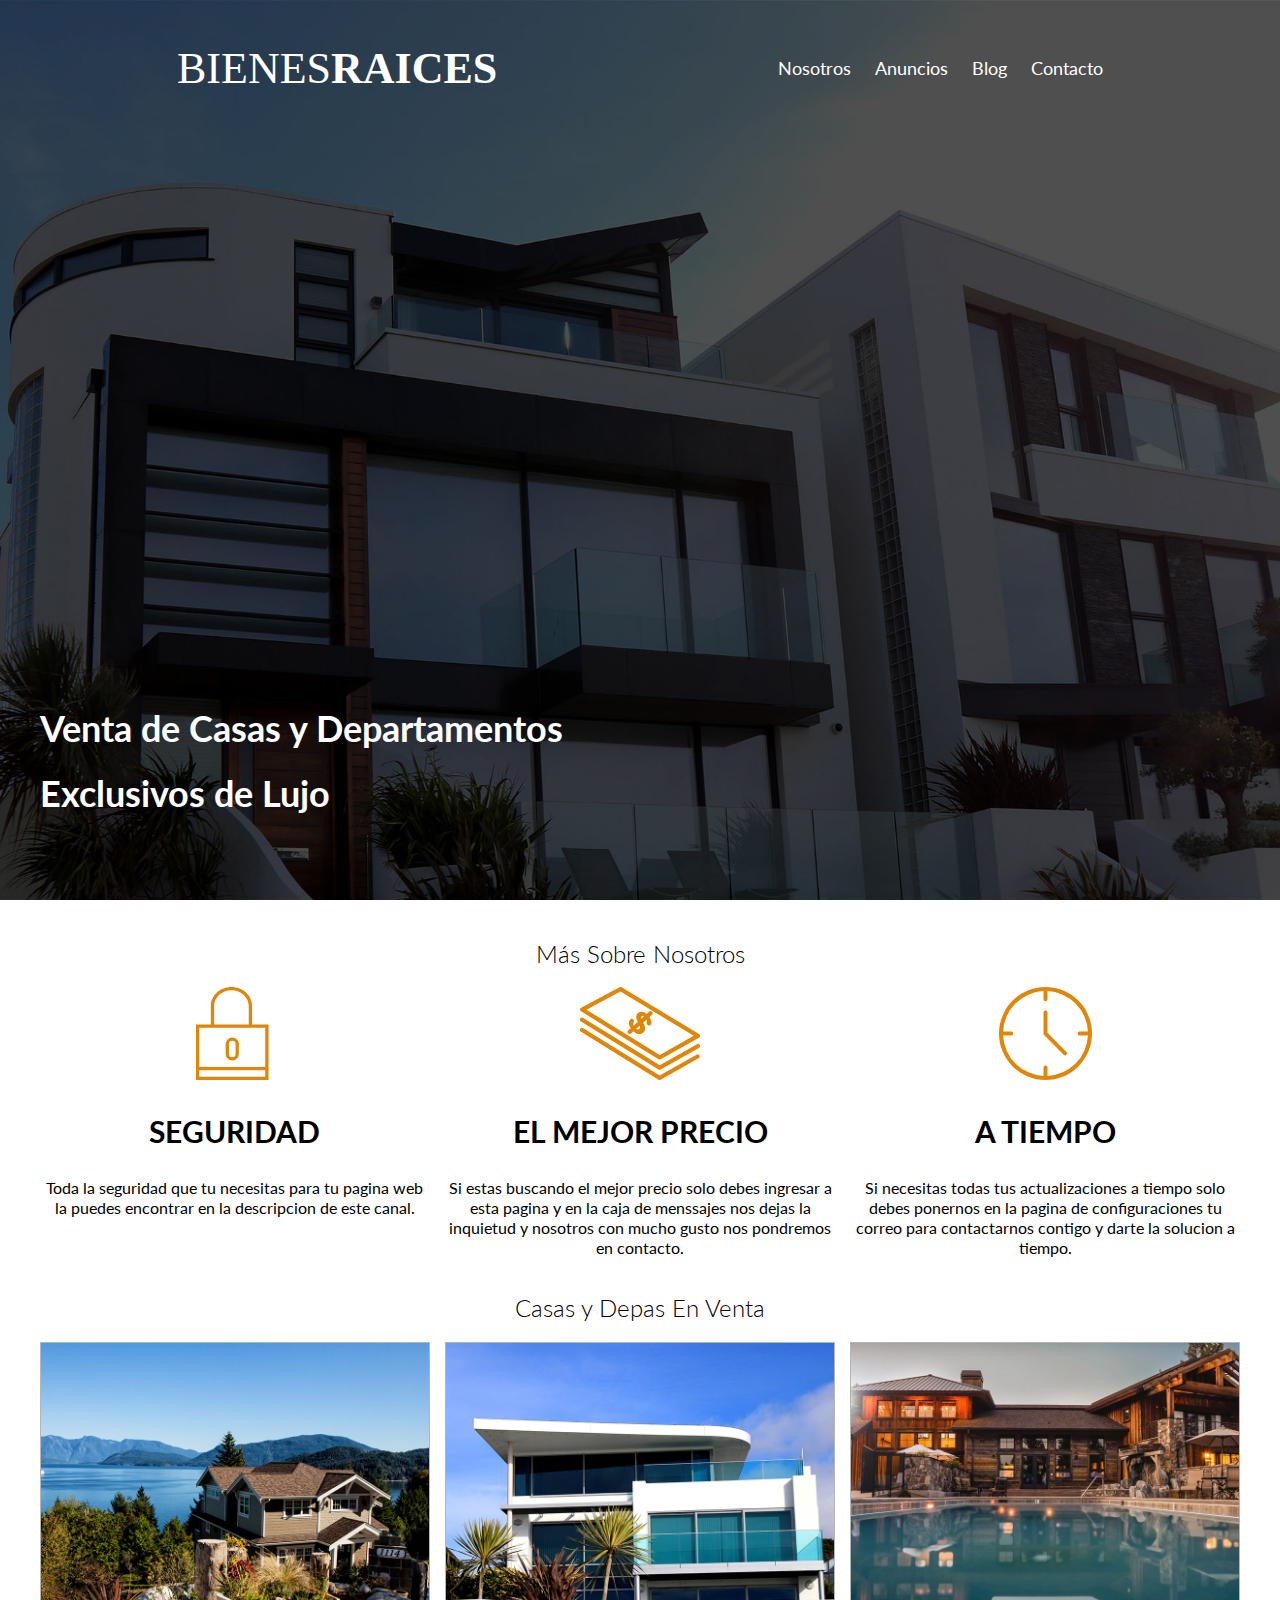
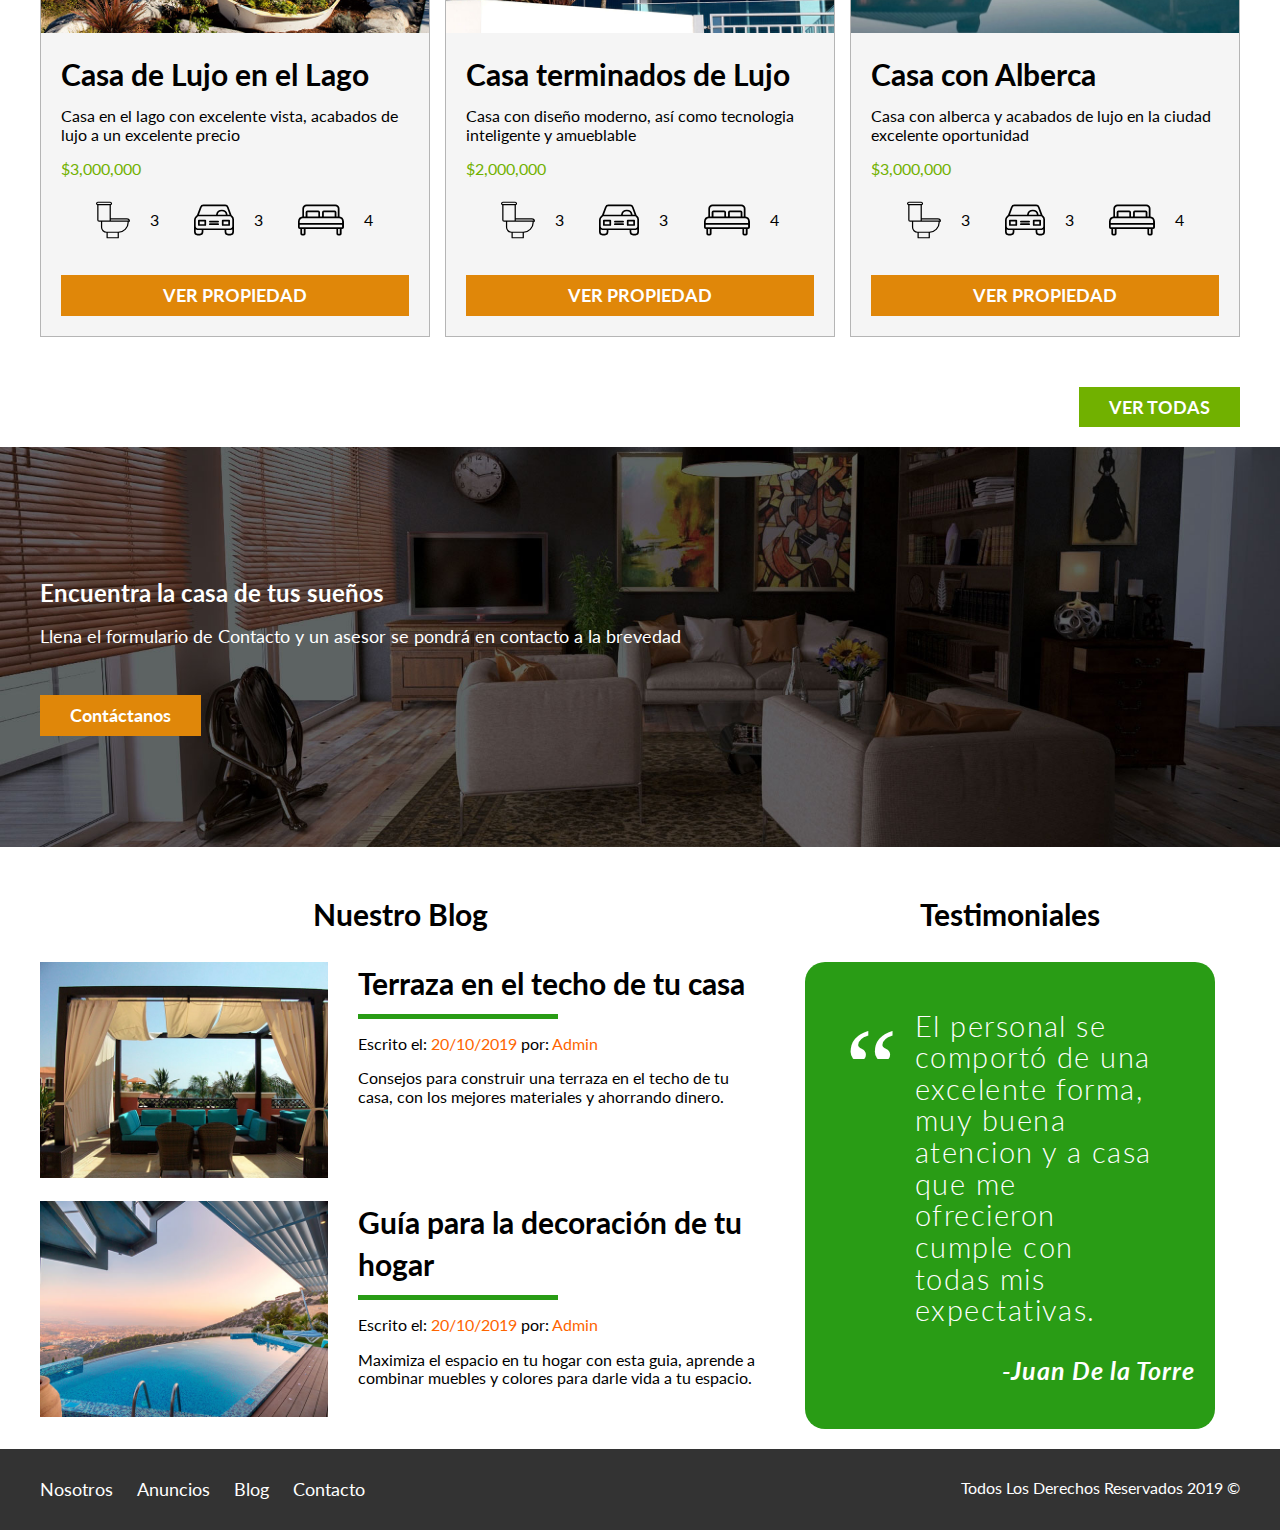
<file: index.html>
<!DOCTYPE html>
<html lang="en" dir="ltr">
  <head>
    <meta charset="utf-8">
    <title>Bienes Raices</title>
    <link href="https://fonts.googleapis.com/css?family=Lato" rel="stylesheet">
    <link rel="stylesheet" href="css/normalize.css">
    <link rel="stylesheet" href="css/style.css">
  </head>

    <!--Bienes Raices logotipo, links, y parrafo-->
    <header class="site-header inicio">
        <div class="contenedor contenido">
            <div class="barra">
                <a href="index.html">
                    <img src="img/logo.svg" alt="Logotipo de Bienes Raices">
                </a>

                <div class="mobile-menu">
                    <a href="#navegacion">
                        <img src="img/barras.svg" alt="Icono Menu">
                    </a>
                </div>
                
                <nav id = "navegacion" class="navegacion "><!--Ventanas de navegacion-->
                    <a href="nosotros.html">Nosotros</a>
                    <a href="anuncios.html">Anuncios</a>
                    <a href="blog.html">Blog</a>
                    <a href="contacto.html">Contacto</a>
                </nav>
            </div>
            <!--Aqui es donde los motores de busqueda buscan en nuestro contenido-->
            <h1>Venta de Casas y Departamentos Exclusivos de Lujo</h1>
        </div><!--Contenedor-->
    </header><!--Header-->

    <!--Seccion mas sobre nosotros-->
    <section class="contenedor seccion contenido">
        <h2 class="fuenteW centrar-texto">Más Sobre Nosotros</h2>
        <div class="icono-nosotros">
            <div class="icono">
                <img src="img/icono1.svg" alt="Icono Seguridad">
                <h3>Seguridad</h3>
                <p>Toda la seguridad que tu necesitas para tu pagina
                  web la puedes encontrar en la descripcion de este
                  canal.</p>
            </div class="icono">

            <div class="icono">
                <img src="img/icono2.svg" alt="Icono Precio">
                <h3>El Mejor Precio</h3>
                <p>Si estas buscando el mejor precio solo debes ingresar
                  a esta pagina y en la caja de menssajes nos dejas la
                  inquietud y nosotros con mucho gusto nos pondremos en
                  contacto.</p>
            </div class="icono">

            <div class="icono">
                <img src="img/icono3.svg"  alt="Icono Tiempo">
                <h3>A Tiempo</h3>
                <p>Si necesitas todas tus actualizaciones a tiempo
                  solo debes ponernos en la pagina de configuraciones
                  tu correo para contactarnos contigo y darte la solucion
                  a tiempo.</p>
            </div class="icono">
        </div>
    </section>

    <!--casas y depas en venta-->
    <main class="contenedor">
        <h2 class="fuenteW centrar-texto">Casas y Depas En Venta</h2>
        <div class="contenedor-anuncios">
            <div class="anuncio">
                <img src="img/anuncio1.jpg" alt="Anuncio casa en el lago">
                <div class="contenido-anuncio">
                    <h3>Casa de Lujo en el Lago</h3>
                    <p>Casa en el lago con excelente vista, acabados
                    de lujo a un excelente precio</p>
                    <p class="precio">$3,000,000</p>

                    <ul class="icono-img">
                        <li>
                            <img src="img/icono_wc.svg" alt="icono wc">
                            <p>3</p>
                        </li>
                        <li>
                            <img src="img/icono_estacionamiento.svg" alt="icono estacionamiento">
                            <p>3</p>
                        </li>
                        <li>
                            <img src="img/icono_dormitorio.svg" alt="icono dormitorio">
                            <p>4</p>
                        </li>
                    </ul>
                    <a href="anuncio.html" class="boton boton-naranja d-block">VER PROPIEDAD</a>
                </div><!--Contendido del Anuncio-->
            </div><!--Anuncio-->

            <div class="anuncio">
                <img src="img/anuncio2.jpg" alt="Anuncio casa de lujo">
                <div class="contenido-anuncio">
                    <h3>Casa terminados de Lujo</h3>
                    <p>Casa con diseño moderno, así como tecnologia
                    inteligente y amueblable</p>
                    <p class="precio">$2,000,000</p>
                    <ul class="icono-img">
                        <li>
                            <img src="img/icono_wc.svg" alt="icono wc">
                            <p>3</p>
                        </li>
                        <li>
                            <img src="img/icono_estacionamiento.svg" alt="icono estacionamiento">
                            <p>3</p>
                        </li>
                        <li>
                            <img src="img/icono_dormitorio.svg" alt="icono dormitorio">
                            <p>4</p>
                        </li>
                    </ul>
                    <a href="anuncio.html" class="boton boton-naranja d-block">VER PROPIEDAD</a>
                </div><!--Contendido del Anuncio-->
            </div><!--Anuncio-->

            <div class="anuncio" >
                <img src="img/anuncio3.jpg" alt="Anuncio casa Alberca">
                <div class="contenido-anuncio">
                    <h3>Casa con Alberca</h3>
                    <p>Casa con alberca y acabados de lujo en la
                    ciudad excelente oportunidad</p>
                    <p class="precio">$3,000,000</p>
                    <ul class="icono-img">
                        <li>
                            <img src="img/icono_wc.svg" alt="icono wc">
                            <p>3</p>
                        </li>
                        <li>
                            <img src="img/icono_estacionamiento.svg" alt="icono estacionamiento">
                            <p>3</p>
                        </li>
                        <li>
                            <img src="img/icono_dormitorio.svg" alt="icono dormitorio">
                            <p>4</p>
                            </li>
                    </ul>
                    <a href="anuncio.html" class="boton boton-naranja d-block">VER PROPIEDAD</a>
                </div><!--Contendido del Anuncio-->
            </div><!--Anuncio-->
        </div>

        <div class="ver-todas">
            <a href="anuncios.html" class="boton boton-verde">VER TODAS</a>
        </div>
    </main>

    <!--sitio de contactarse con nosotros-->
    <section class="site-contacto">
      <div class="contenedor contenido-contacto">
          <h2>Encuentra la casa de tus sueños</h2>
          <p>Llena el formulario de Contacto y un asesor
          se pondrá en contacto a la brevedad</p>
          <a href="contacto.html" class="boton boton-naranja">Contáctanos</a>
      </div>
    </section>

    <!--Blog de la empresa-->
    <div class="seccion-blog contenedor seccion">
      <!--con la etiqueta seccion para que nos agregue margen con la seccion anterior-->

        <section class="blog"><!--seccion blog-->

            <h3 class="centrar-texto fw-300">Nuestro Blog</h3>
            <article class="entrada-blog">
                <div class="imagen">
                    <img src="img/blog1.jpg" alt="Anuncio Terraza">
                </div>

                <div class="texto-entrada">
                    <a href="entrada.html">
                        <h4>Terraza en el techo de tu casa</h4><!--Enlaces en el blog de las casas-->
                    </a>

                    <p>Escrito el: <span>20/10/2019</span> por: <span>Admin</span></p>
                    <p>Consejos para construir una terraza en el
                    techo de tu casa, con los mejores materiales
                    y ahorrando dinero.</p>
                </div>
            </article class="entrada-blog">

            <article class="entrada-blog"> 
                <div class="imagen">
                    <img src="img/blog2.jpg" alt="Anuncio Terraza">
                </div>

                <div class="texto-entrada">
                    <a href="entrada.html">
                        <h4>Guía para la decoración de tu hogar</h4><!--Enlaces en el blog de las casas-->
                    </a>

                    <p>Escrito el: <span>20/10/2019</span> por: <span>Admin</span></p>
                    <p>Maximiza el espacio en tu hogar con esta guia,
                    aprende a combinar muebles y colores para darle
                    vida a tu espacio.</p>
                </div>
            </article>

        </section>

        <section class="testimoniales"><!--Testimoniales-->

              <h3 class="centrar-texto fw-300">Testimoniales</h3>
              <div class="testimonial">
                  <blockquote>
                      El personal se comportó de una excelente forma,
                      muy buena atencion y a casa que me ofrecieron
                      cumple con todas mis expectativas.
                  </blockquote>
                  <p class="nombre-cuota">-Juan De la Torre</p>
            </div>
        </section>
    </div>

    <!--final de la pagina-->
    <footer class="final-pg seccion">
        <div class="contenedor contenedor-final">
            <nav class="navegacion"> <!--Aplique mis estilos de iluminar los enlaces-->
                <a href="nosotros.html">Nosotros</a>
                <a href="anuncios.html">Anuncios</a>
                <a href="blog.html">Blog</a>
                <a href="contacto.html">Contacto</a>
            </nav>
            <p class="copyright"> Todos Los Derechos Reservados 2019 &copy; </p>
        </div>
    </footer>

  </body>
</html>
</file>
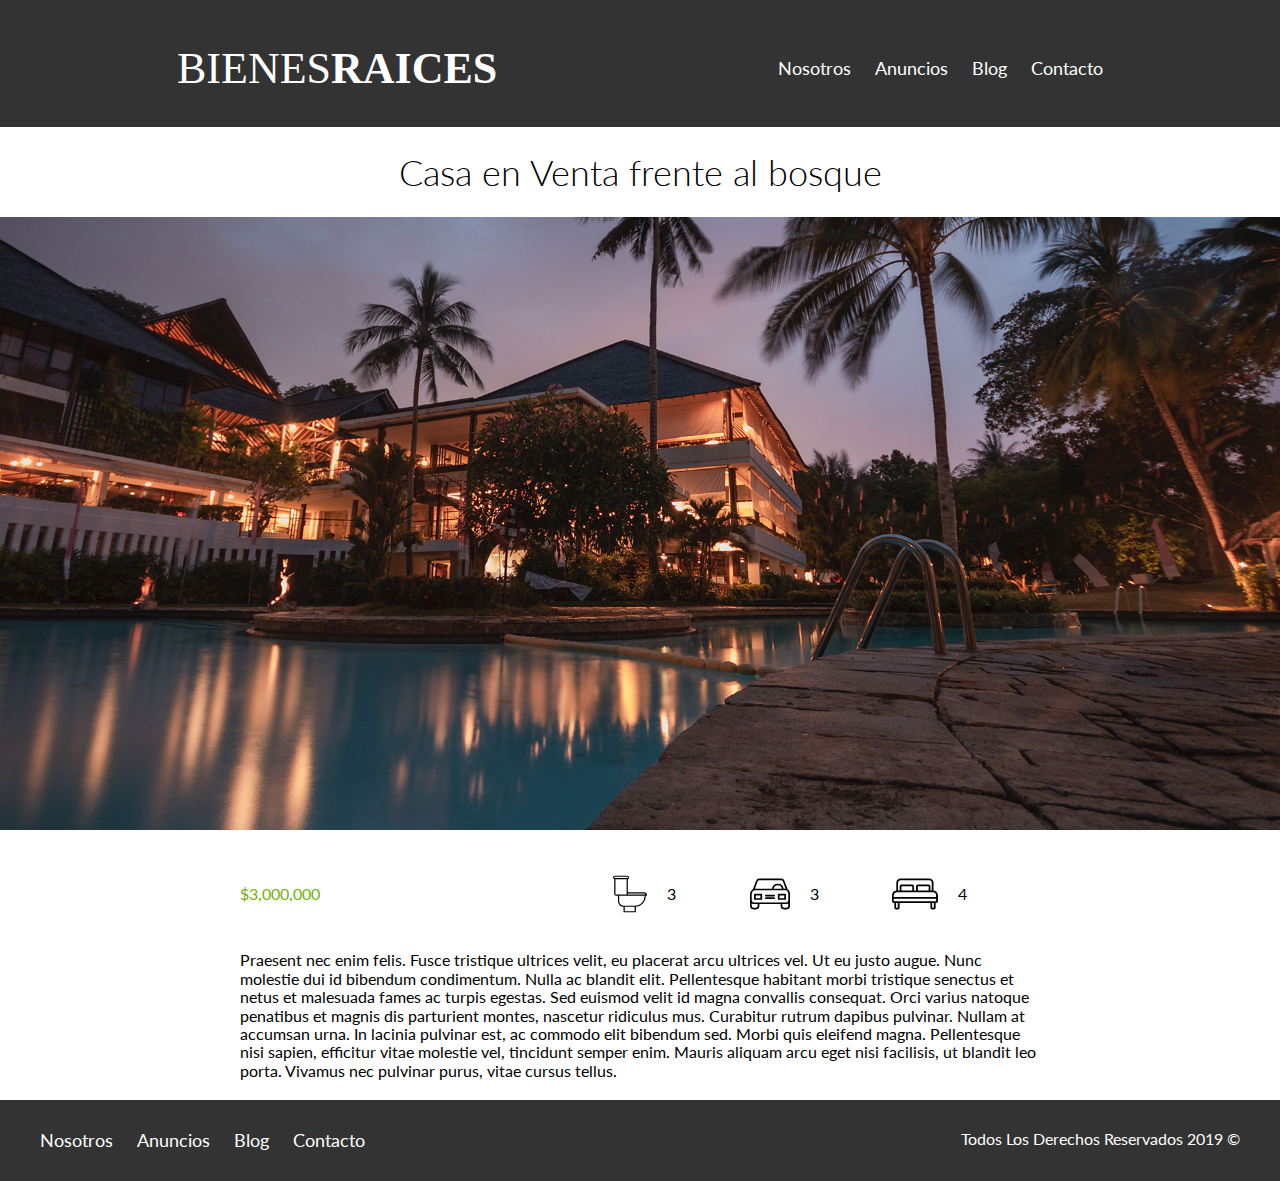
<file: anuncio.html>
<!DOCTYPE html>
<html lang="en" dir="ltr">
  <head>
    <meta charset="utf-8">
    <title>Bienes Raices</title>
    <link href="https://fonts.googleapis.com/css?family=Lato" rel="stylesheet">
    <link rel="stylesheet" href="css/normalize.css">
    <link rel="stylesheet" href="css/style.css">
  </head>

    <!--Bienes Raices logotipo, links, y parrafo-->
    <header class="site-header">
        <div class="contenedor contenido">
            <div class="barra">
                <a href="index.html">
                    <img src="img/logo.svg" alt="Logotipo de Bienes Raices">
                </a>

                <nav class="navegacion "><!--Ventanas de navegacion-->
                    <a href="nosotros.html">Nosotros</a>
                    <a href="anuncios.html">Anuncios</a>
                    <a href="blog.html">Blog</a>
                    <a href="contacto.html">Contacto</a>
                </nav>
            </div>
           
        </div><!--Contenedor-->
    </header><!--Header-->

    <h1 class="fuenteW centrar-texto">Casa en Venta frente al bosque</h1>
    <img src="img/destacada.jpg" alt="Imagen Anuncio">

    <main class="contenedor seccion contenido-centrado">
        <div class="resumen-propiedad">
            <p class="precio">$3,000,000</p>
            <ul class="icono-img">
                <li>
                    <img src="img/icono_wc.svg" alt="icono wc">
                    <p>3</p>
                </li>
                <li>
                    <img src="img/icono_estacionamiento.svg" alt="icono estacionamiento">
                    <p>3</p>
                </li>
                <li>
                    <img src="img/icono_dormitorio.svg" alt="icono dormitorio">
                    <p>4</p>
                </li>
            </ul>
        </div><!--Resumen de propiedad-->

        <p>Praesent nec enim felis. Fusce tristique ultrices velit,
        eu placerat arcu ultrices vel. Ut eu justo augue. Nunc molestie
        dui id bibendum condimentum. Nulla ac blandit elit. Pellentesque
        habitant morbi tristique senectus et netus et malesuada fames ac
        turpis egestas. Sed euismod velit id magna convallis consequat.
        Orci varius natoque penatibus et magnis dis parturient montes,
        nascetur ridiculus mus. Curabitur rutrum dapibus pulvinar.
        Nullam at accumsan urna. In lacinia pulvinar est, ac commodo elit
        bibendum sed. Morbi quis eleifend magna. Pellentesque nisi sapien,
        efficitur vitae molestie vel, tincidunt semper enim. Mauris aliquam
        arcu eget nisi facilisis, ut blandit leo porta. Vivamus nec pulvinar purus,
        vitae cursus tellus.</p>
    </main>

    <!--final de la pagina-->
    <footer class="final-pg seccion">
        <div class="contenedor contenedor-final">
            <nav class="navegacion"> <!--Aplique mis estilos de iluminar los enlaces-->
                <a href="nosotros.html">Nosotros</a>
                <a href="anuncios.html">Anuncios</a>
                <a href="blog.html">Blog</a>
                <a href="contacto.html">Contacto</a>
            </nav>
            <p class="copyright"> Todos Los Derechos Reservados 2019 &copy; </p>
        </div>
    </footer>

  </body>
</html>
</file>
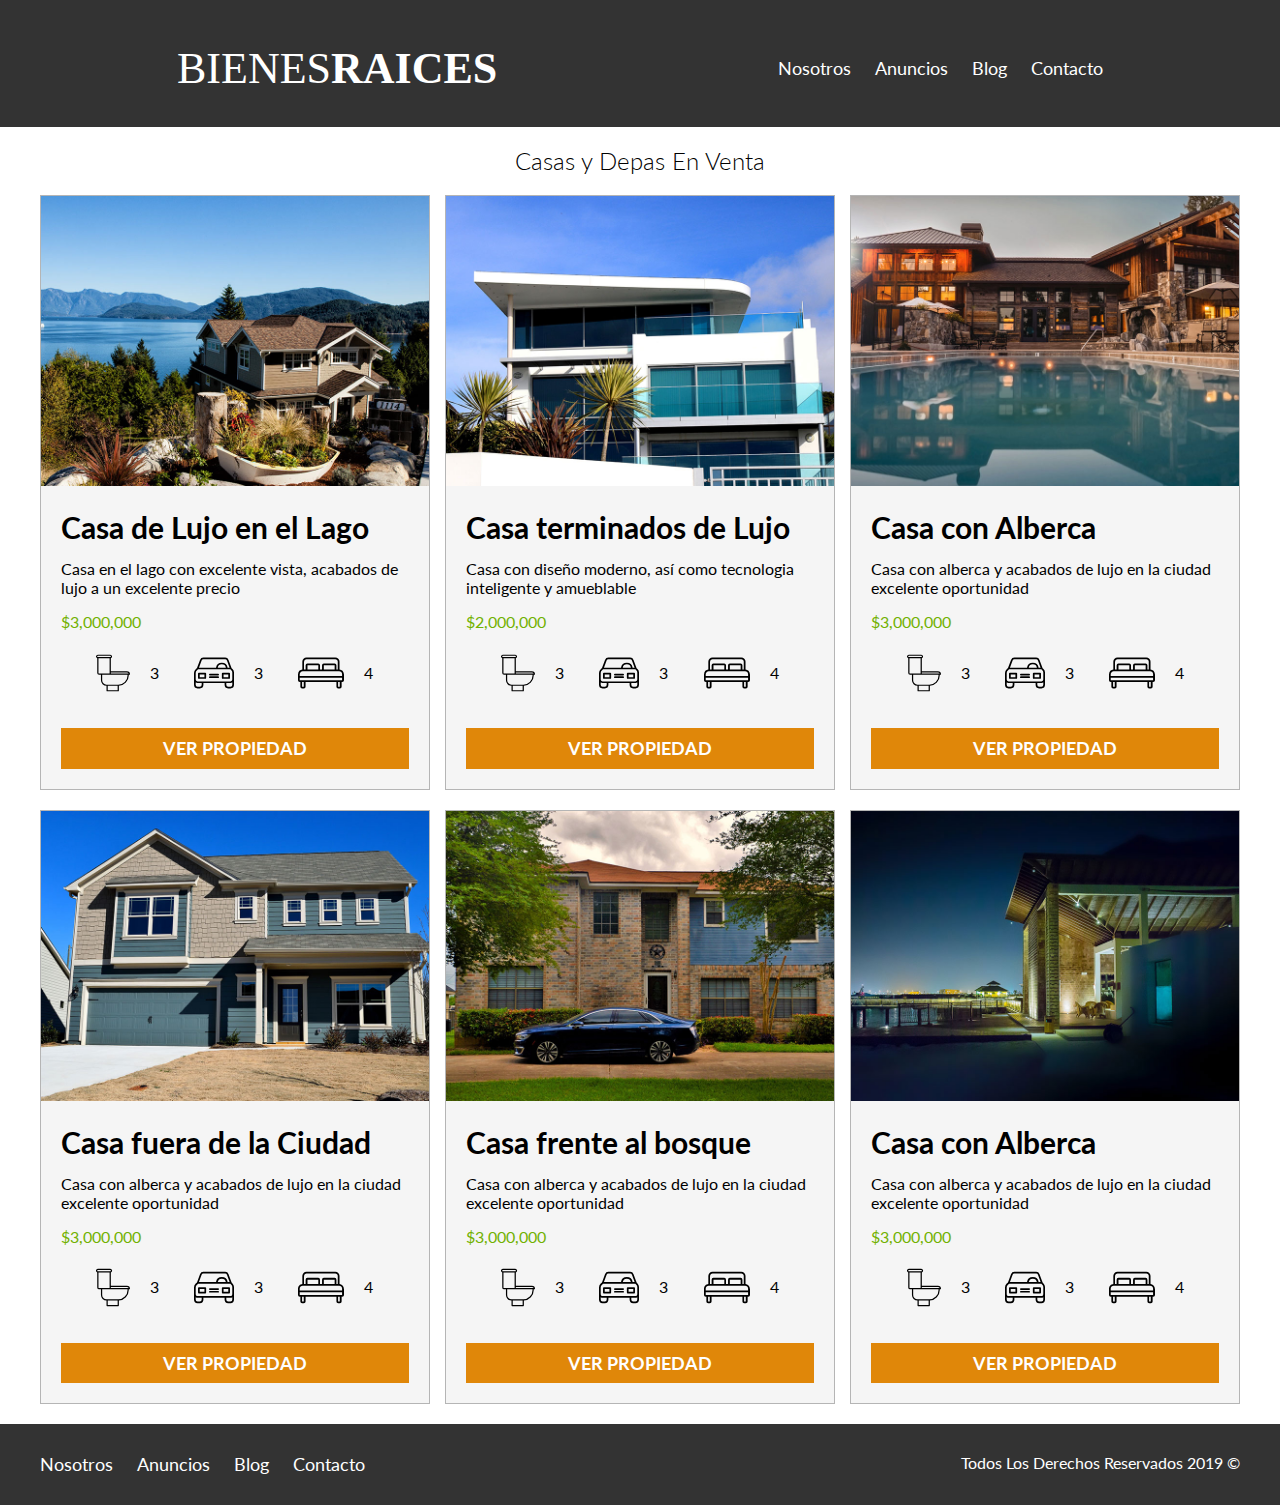
<file: anuncios.html>
<!DOCTYPE html>
<html lang="en" dir="ltr">
  <head>
    <meta charset="utf-8">
    <title>Bienes Raices</title>
    <link href="https://fonts.googleapis.com/css?family=Lato" rel="stylesheet">
    <link rel="stylesheet" href="css/normalize.css">
    <link rel="stylesheet" href="css/style.css">
  </head>

    <!--Bienes Raices logotipo, links, y parrafo-->
    <header class="site-header">
        <div class="contenedor contenido">
            <div class="barra">
                <a href="index.html">
                    <img src="img/logo.svg" alt="Logotipo de Bienes Raices">
                </a>

                <nav class="navegacion "><!--Ventanas de navegacion-->
                    <a href="nosotros.html">Nosotros</a>
                    <a href="anuncios.html">Anuncios</a>
                    <a href="blog.html">Blog</a>
                    <a href="contacto.html">Contacto</a>
                </nav>
            </div>
           
        </div><!--Contenedor-->
    </header><!--Header-->

    <!--casas y depas en venta-->
    <main class="contenedor">
        <h2 class="fuenteW centrar-texto">Casas y Depas En Venta</h2>

        <div class="contenedor-anuncios">

            <div class="anuncio">
                <img src="img/anuncio1.jpg" alt="Anuncio casa en el lago">
                <div class="contenido-anuncio">
                    <h3>Casa de Lujo en el Lago</h3>
                    <p>Casa en el lago con excelente vista, acabados
                    de lujo a un excelente precio</p>
                    <p class="precio">$3,000,000</p>

                    <ul class="icono-img">
                        <li>
                            <img src="img/icono_wc.svg" alt="icono wc">
                            <p>3</p>
                        </li>
                        <li>
                            <img src="img/icono_estacionamiento.svg" alt="icono estacionamiento">
                            <p>3</p>
                        </li>
                        <li>
                            <img src="img/icono_dormitorio.svg" alt="icono dormitorio">
                            <p>4</p>
                        </li>
                    </ul>
                    <a href="anuncio.html" class="boton boton-naranja d-block">VER PROPIEDAD</a>
                </div><!--Contendido del Anuncio-->
            </div><!--Anuncio-->

            <div class="anuncio">
                <img src="img/anuncio2.jpg" alt="Anuncio casa de lujo">
                <div class="contenido-anuncio">
                    <h3>Casa terminados de Lujo</h3>
                    <p>Casa con diseño moderno, así como tecnologia
                    inteligente y amueblable</p>
                    <p class="precio">$2,000,000</p>
                    <ul class="icono-img">
                        <li>
                            <img src="img/icono_wc.svg" alt="icono wc">
                            <p>3</p>
                        </li>
                        <li>
                            <img src="img/icono_estacionamiento.svg" alt="icono estacionamiento">
                            <p>3</p>
                        </li>
                        <li>
                            <img src="img/icono_dormitorio.svg" alt="icono dormitorio">
                            <p>4</p>
                        </li>
                    </ul>
                    <a href="anuncio.html" class="boton boton-naranja d-block">VER PROPIEDAD</a>
                </div><!--Contendido del Anuncio-->
            </div><!--Anuncio-->

            <div class="anuncio" >
                <img src="img/anuncio3.jpg" alt="Anuncio casa Alberca">
                <div class="contenido-anuncio">
                    <h3>Casa con Alberca</h3>
                    <p>Casa con alberca y acabados de lujo en la
                    ciudad excelente oportunidad</p>
                    <p class="precio">$3,000,000</p>
                    <ul class="icono-img">
                        <li>
                            <img src="img/icono_wc.svg" alt="icono wc">
                            <p>3</p>
                        </li>
                        <li>
                            <img src="img/icono_estacionamiento.svg" alt="icono estacionamiento">
                            <p>3</p>
                        </li>
                        <li>
                            <img src="img/icono_dormitorio.svg" alt="icono dormitorio">
                            <p>4</p>
                            </li>
                    </ul>
                    <a href="anuncio.html" class="boton boton-naranja d-block">VER PROPIEDAD</a>
                </div><!--Contendido del Anuncio-->
            </div><!--Anuncio-->

            <div class="anuncio" >
                    <img src="img/anuncio4.jpg" alt="Anuncio casa fuera de la Ciudad">
                    <div class="contenido-anuncio">
                        <h3>Casa fuera de la Ciudad</h3>
                        <p>Casa con alberca y acabados de lujo en la
                        ciudad excelente oportunidad</p>
                        <p class="precio">$3,000,000</p>
                        <ul class="icono-img">
                            <li>
                                <img src="img/icono_wc.svg" alt="icono wc">
                                <p>3</p>
                            </li>
                            <li>
                                <img src="img/icono_estacionamiento.svg" alt="icono estacionamiento">
                                <p>3</p>
                            </li>
                            <li>
                                <img src="img/icono_dormitorio.svg" alt="icono dormitorio">
                                <p>4</p>
                                </li>
                        </ul>
                        <a href="anuncio.html" class="boton boton-naranja d-block">VER PROPIEDAD</a>
                    </div><!--Contendido del Anuncio-->
            </div><!--Anuncio-->
            
            <div class="anuncio" >
                    <img src="img/anuncio5.jpg" alt="Anuncio casa frente al bosque">
                    <div class="contenido-anuncio">
                        <h3>Casa frente al bosque</h3>
                        <p>Casa con alberca y acabados de lujo en la
                        ciudad excelente oportunidad</p>
                        <p class="precio">$3,000,000</p>
                        <ul class="icono-img">
                            <li>
                                <img src="img/icono_wc.svg" alt="icono wc">
                                <p>3</p>
                            </li>
                            <li>
                                <img src="img/icono_estacionamiento.svg" alt="icono estacionamiento">
                                <p>3</p>
                            </li>
                            <li>
                                <img src="img/icono_dormitorio.svg" alt="icono dormitorio">
                                <p>4</p>
                                </li>
                        </ul>
                        <a href="anuncio.html" class="boton boton-naranja d-block">VER PROPIEDAD</a>
                    </div><!--Contendido del Anuncio-->
            </div><!--Anuncio-->

            <div class="anuncio" >
                    <img src="img/anuncio6.jpg" alt="Anuncio casa Alberca">
                    <div class="contenido-anuncio">
                        <h3>Casa con Alberca</h3>
                        <p>Casa con alberca y acabados de lujo en la
                        ciudad excelente oportunidad</p>
                        <p class="precio">$3,000,000</p>
                        <ul class="icono-img">
                            <li>
                                <img src="img/icono_wc.svg" alt="icono wc">
                                <p>3</p>
                            </li>
                            <li>
                                <img src="img/icono_estacionamiento.svg" alt="icono estacionamiento">
                                <p>3</p>
                            </li>
                            <li>
                                <img src="img/icono_dormitorio.svg" alt="icono dormitorio">
                                <p>4</p>
                                </li>
                        </ul>
                        <a href="anuncio.html" class="boton boton-naranja d-block">VER PROPIEDAD</a>
                    </div><!--Contendido del Anuncio-->
            </div><!--Anuncio-->

        </div>
    </main>

    <!--final de la pagina-->
    <footer class="final-pg seccion">
        <div class="contenedor contenedor-final">
            <nav class="navegacion"> <!--Aplique mis estilos de iluminar los enlaces-->
                <a href="nosotros.html">Nosotros</a>
                <a href="anuncios.html">Anuncios</a>
                <a href="blog.html">Blog</a>
                <a href="contacto.html">Contacto</a>
            </nav>
            <p class="copyright"> Todos Los Derechos Reservados 2019 &copy; </p>
        </div>
    </footer>

  </body>
</html>
</file>
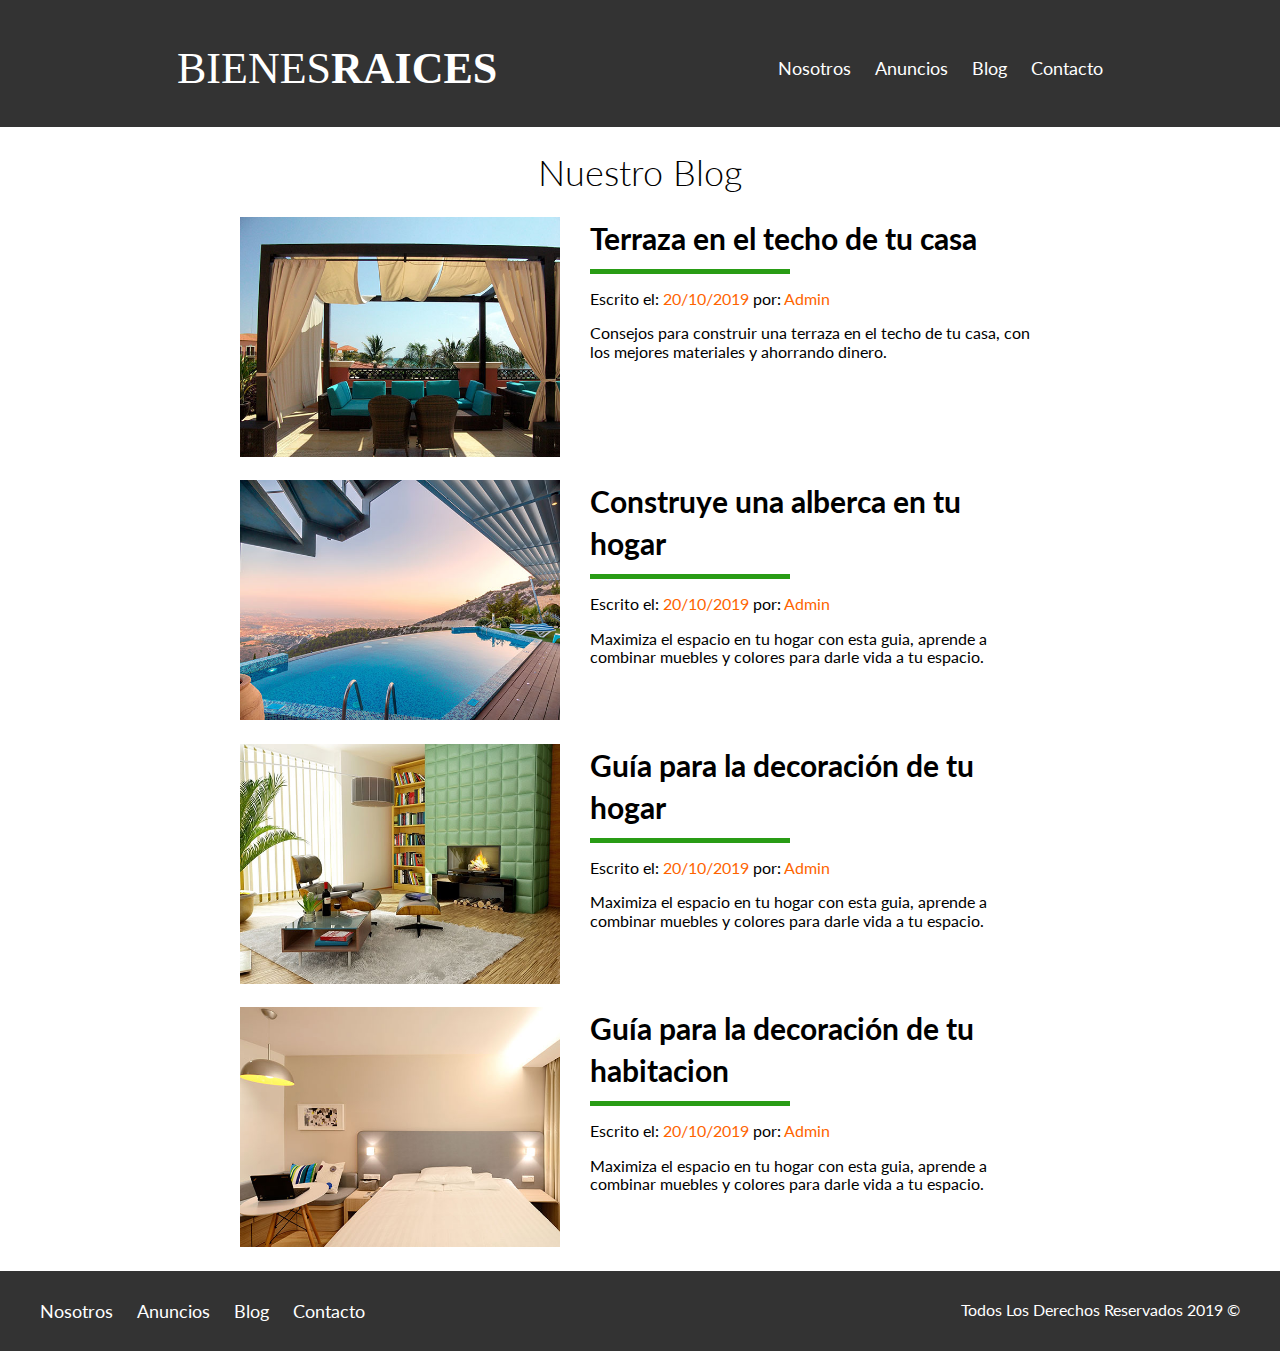
<file: blog.html>
<!DOCTYPE html>
<html lang="en" dir="ltr">
  <head>
    <meta charset="utf-8">
    <title>Bienes Raices</title>
    <link href="https://fonts.googleapis.com/css?family=Lato" rel="stylesheet">
    <link rel="stylesheet" href="css/normalize.css">
    <link rel="stylesheet" href="css/style.css">
  </head>

    <!--Bienes Raices logotipo, links, y parrafo-->
    <header class="site-header">
        <div class="contenedor contenido">
            <div class="barra">
                <a href="index.html">
                    <img src="img/logo.svg" alt="Logotipo de Bienes Raices">
                </a>

                <div class="mobile-menu">
                    <a href="#navegacion">
                        <img src="img/barras.svg" alt="Icono Menu">
                    </a>
                </div>
                
                <nav id = "navegacion" class="navegacion "><!--Ventanas de navegacion-->
                    <a href="nosotros.html">Nosotros</a>
                    <a href="anuncios.html">Anuncios</a>
                    <a href="blog.html">Blog</a>
                    <a href="contacto.html">Contacto</a>
                </nav>
            </div>
           
        </div><!--Contenedor-->
    </header><!--Header-->

    <!--casas y depas en venta-->
    <main class="contenedor seccion contenido-centrado">

        <h1 class="fuenteW centrar-texto">Nuestro Blog</h1>

        <article class="entrada-blog">
            <div class="imagen">
                <img src="img/blog1.jpg" alt="Anuncio Terraza">
            </div>

            <div class="texto-entrada">
                <a href="entrada.html">
                    <h4>Terraza en el techo de tu casa</h4><!--Enlaces en el blog de las casas-->
                </a>

                <p>Escrito el: <span>20/10/2019</span> por: <span>Admin</span></p>
                <p>Consejos para construir una terraza en el
                techo de tu casa, con los mejores materiales
                y ahorrando dinero.</p>
            </div>
        </article class="entrada-blog">

        <article class="entrada-blog">
            <div class="imagen">
                <img src="img/blog2.jpg" alt="Anuncio Terraza">
            </div>

            <div class="texto-entrada">
                <a href="entrada.html">
                    <h4>Construye una alberca en tu hogar</h4><!--Enlaces en el blog de las casas-->
                </a>

                <p>Escrito el: <span>20/10/2019</span> por: <span>Admin</span></p>
                <p>Maximiza el espacio en tu hogar con esta guia,
                aprende a combinar muebles y colores para darle
                vida a tu espacio.</p>
            </div>
        </article>

        <article class="entrada-blog">
            <div class="imagen">
                <img src="img/blog3.jpg" alt="Anuncio Terraza">
            </div>

            <div class="texto-entrada">
                <a href="entrada.html">
                    <h4>Guía para la decoración de tu hogar</h4><!--Enlaces en el blog de las casas-->
                </a>

                <p>Escrito el: <span>20/10/2019</span> por: <span>Admin</span></p>
                <p>Maximiza el espacio en tu hogar con esta guia,
                aprende a combinar muebles y colores para darle
                vida a tu espacio.</p>
            </div>
        </article>

        <article class="entrada-blog">
            <div class="imagen">
                <img src="img/blog4.jpg" alt="Anuncio Terraza">
            </div>

            <div class="texto-entrada">
                <a href="entrada.html">
                    <h4>Guía para la decoración de tu habitacion</h4><!--Enlaces en el blog de las casas-->
                </a>

                <p>Escrito el: <span>20/10/2019</span> por: <span>Admin</span></p>
                <p>Maximiza el espacio en tu hogar con esta guia,
                aprende a combinar muebles y colores para darle
                vida a tu espacio.</p>
            </div>
        </article>

        
    </main>

    <!--final de la pagina-->
    <footer class="final-pg seccion">
        <div class="contenedor contenedor-final">
            <nav class="navegacion"> <!--Aplique mis estilos de iluminar los enlaces-->
                <a href="nosotros.html">Nosotros</a>
                <a href="anuncios.html">Anuncios</a>
                <a href="blog.html">Blog</a>
                <a href="contacto.html">Contacto</a>
            </nav>
            <p class="copyright"> Todos Los Derechos Reservados 2019 &copy; </p>
        </div>
    </footer>

  </body>
</html>
</file>
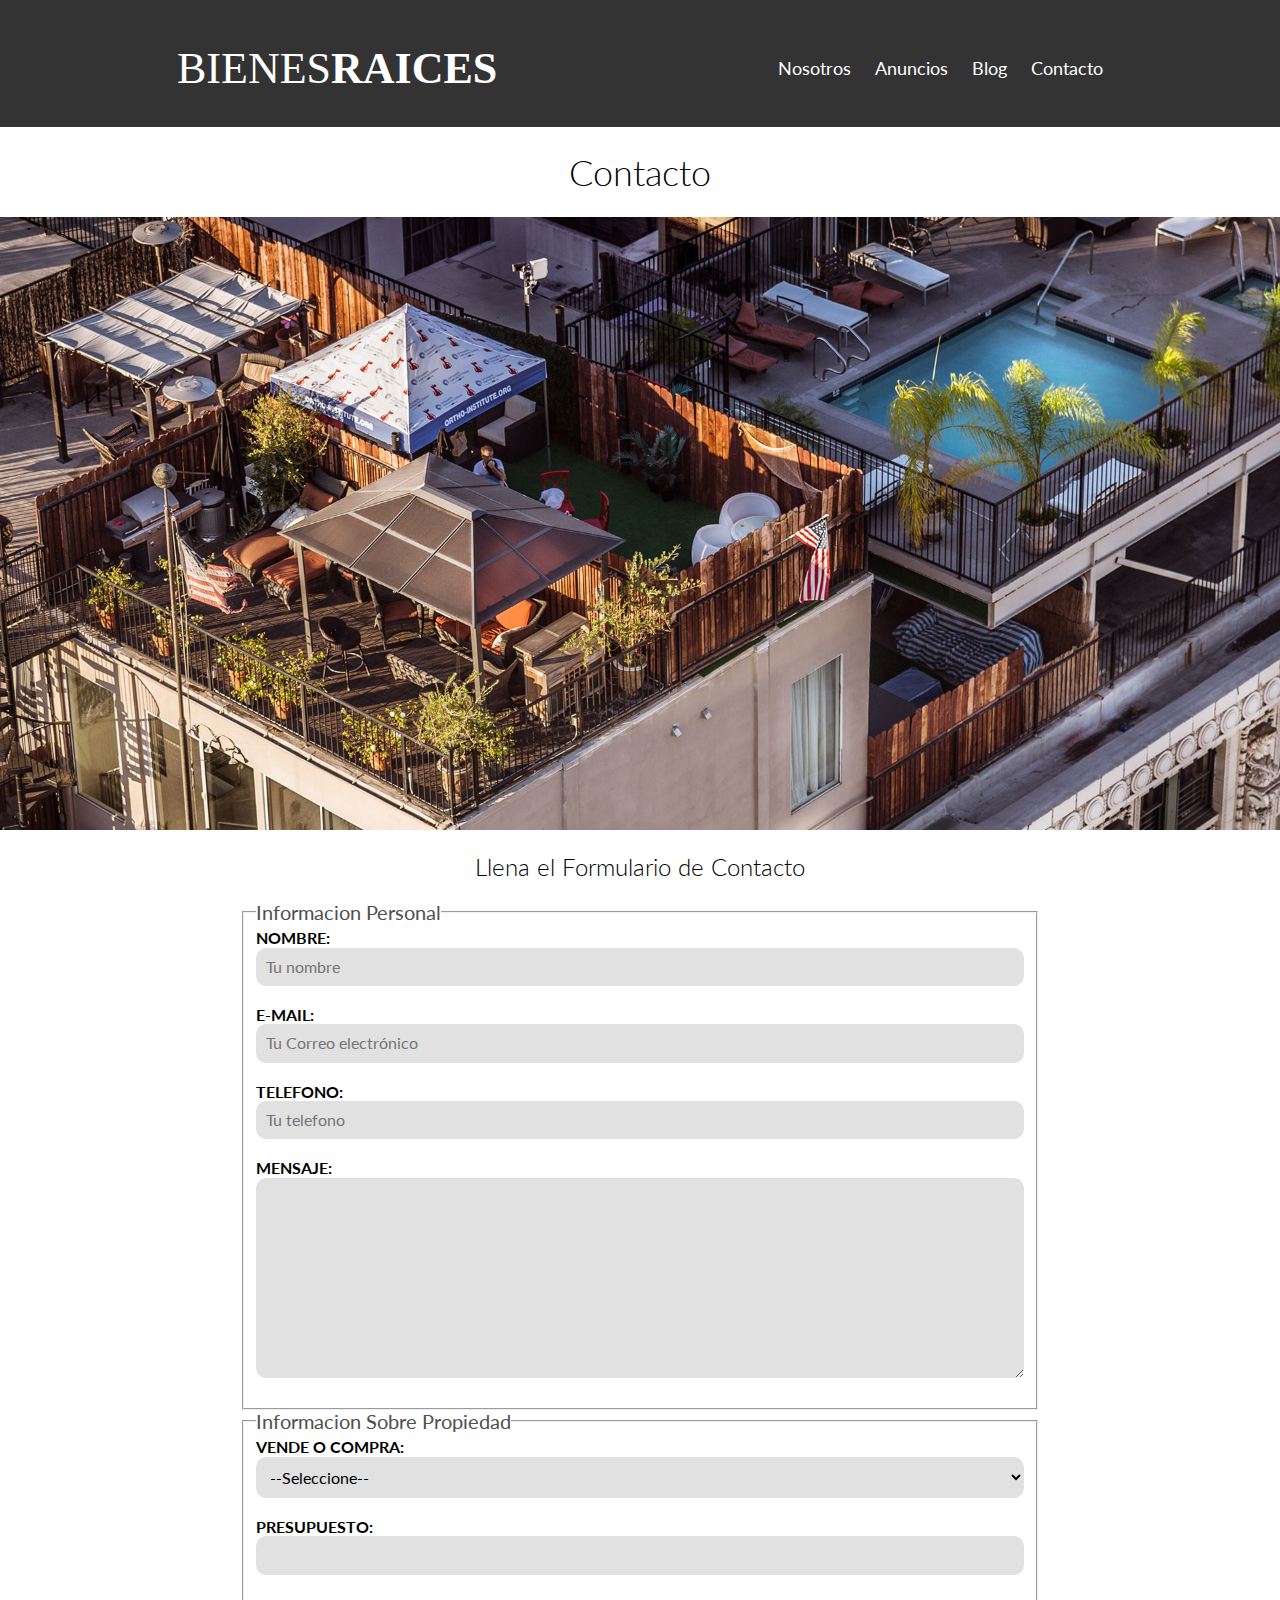
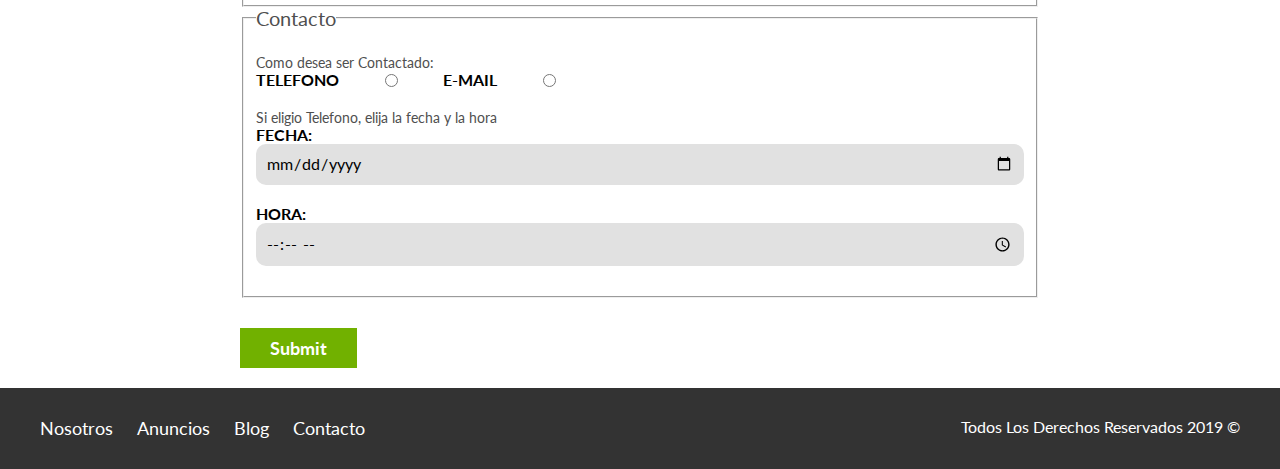
<file: contacto.html>
<!DOCTYPE html>
<html lang="en" dir="ltr">
  <head>
    <meta charset="utf-8">
    <title>Bienes Raices</title>
    <link href="https://fonts.googleapis.com/css?family=Lato" rel="stylesheet">
    <link rel="stylesheet" href="css/normalize.css">
    <link rel="stylesheet" href="css/style.css">
  </head>

    <!--Bienes Raices logotipo, links, y parrafo-->
    <header class="site-header">
        <div class="contenedor contenido">
            <div class="barra">
                <a href="index.html">
                    <img src="img/logo.svg" alt="Logotipo de Bienes Raices">
                </a>

                <div class="mobile-menu">
                  <a href="#navegacion">
                      <img src="img/barras.svg" alt="Icono Menu">
                  </a>
              </div>
              
              <nav id = "navegacion" class="navegacion "><!--Ventanas de navegacion-->
                  <a href="nosotros.html">Nosotros</a>
                  <a href="anuncios.html">Anuncios</a>
                  <a href="blog.html">Blog</a>
                  <a href="contacto.html">Contacto</a>
              </nav>
            </div>
           
        </div><!--Contenedor-->
    </header><!--Header-->

    <h1 class="fuenteW centrar-texto">Contacto</h1>
    <img src="img/destacada3.jpg" alt="Imagen Principal">

    <main class="contenedor seccion contenido-centrado">

        <h2 class="fuenteW centrar-texto">Llena el Formulario de Contacto</h2>

        <form action="" class="contacto">

            <!--Sirve para agrupar campos que esten relacionados-->
            <fieldset>
              <!--Sirve para nombrar el fieldset -->
              <legend>Informacion Personal</legend>

              <label for="nombre">Nombre:</label>
              <input type="text" id="nombre" placeholder="Tu nombre">

              <label for="email">E-mail:</label>
              <input type="email" id="email" placeholder="Tu Correo electrónico" required>
              <!--En este caso el campo required significa que este campo es obligatorio-->

              <label for="telefono">Telefono:</label>
              <input type="tel" id="telefono" placeholder="Tu telefono" required>

              <label for="mensaje">Mensaje:</label>
              <textarea id="mensaje"></textarea>

          </fieldset>

          <fieldset>
              <legend>Informacion Sobre Propiedad</legend>

              <label for="opciones">Vende o Compra:</label>

              <!--Sirve para generar un menu desplegable en la pagina-->
              <select id="opciones">

                <!--Esta opcion esta desabilitada y esta predeterminada por default
                para que el usuario seleccione alguna-->
                <option value="" disabled selected>--Seleccione--</option>
                <option value="Compra">Compra</option>
                <option value="Vende">Vende</option>

              </select>

              <label for="presupuesto">Presupuesto:</label>
              <input type="number" min="0">

          </fieldset>

          <fieldset>
            <legend>Contacto</legend>

            <p>Como desea ser Contactado:</p>

            <div class="forma-contacto">

                <label for="telefono">Telefono</label>
                <input type="radio" name="contacto" value="telefono" id="telefono">

                <!--Cuando nombramos name="contacto" es posible seleccionar algunas de las dos opciones-->
                <label for="correo">E-mail</label>
                <input type="radio" name="contacto" value="correo" id="correo">

          </div>

            <!--Mulitples optiones con type="checkbox" 
            <input type="checkbox" name="orden" value="hamburguesa"> Hamburguesa
            <input type="checkbox" name="orden" value="papas"> Papas
            <input type="checkbox" name="orden" value="cerveza"> Cerveza-->

            <p>Si eligio Telefono, elija la fecha y la hora</p>
            <label for="fecha">Fecha:</label>
            <input type="date" id="fecha">

            <label for="hora">Hora:</label>
            <input type="time" id="hora">

          </fieldset>

            <input type="submit" name="Enviar" class="boton boton-verde">

        </form>
    </main>

    <!--final de la pagina-->
    <footer class="final-pg seccion">
        <div class="contenedor contenedor-final">
            <nav class="navegacion"> <!--Aplique mis estilos de iluminar los enlaces-->
                <a href="nosotros.html">Nosotros</a>
                <a href="anuncios.html">Anuncios</a>
                <a href="blog.html">Blog</a>
                <a href="contacto.html">Contacto</a>
            </nav>
            <p class="copyright"> Todos Los Derechos Reservados 2019 &copy; </p>
        </div>
    </footer>

  </body>
</html>
</file>
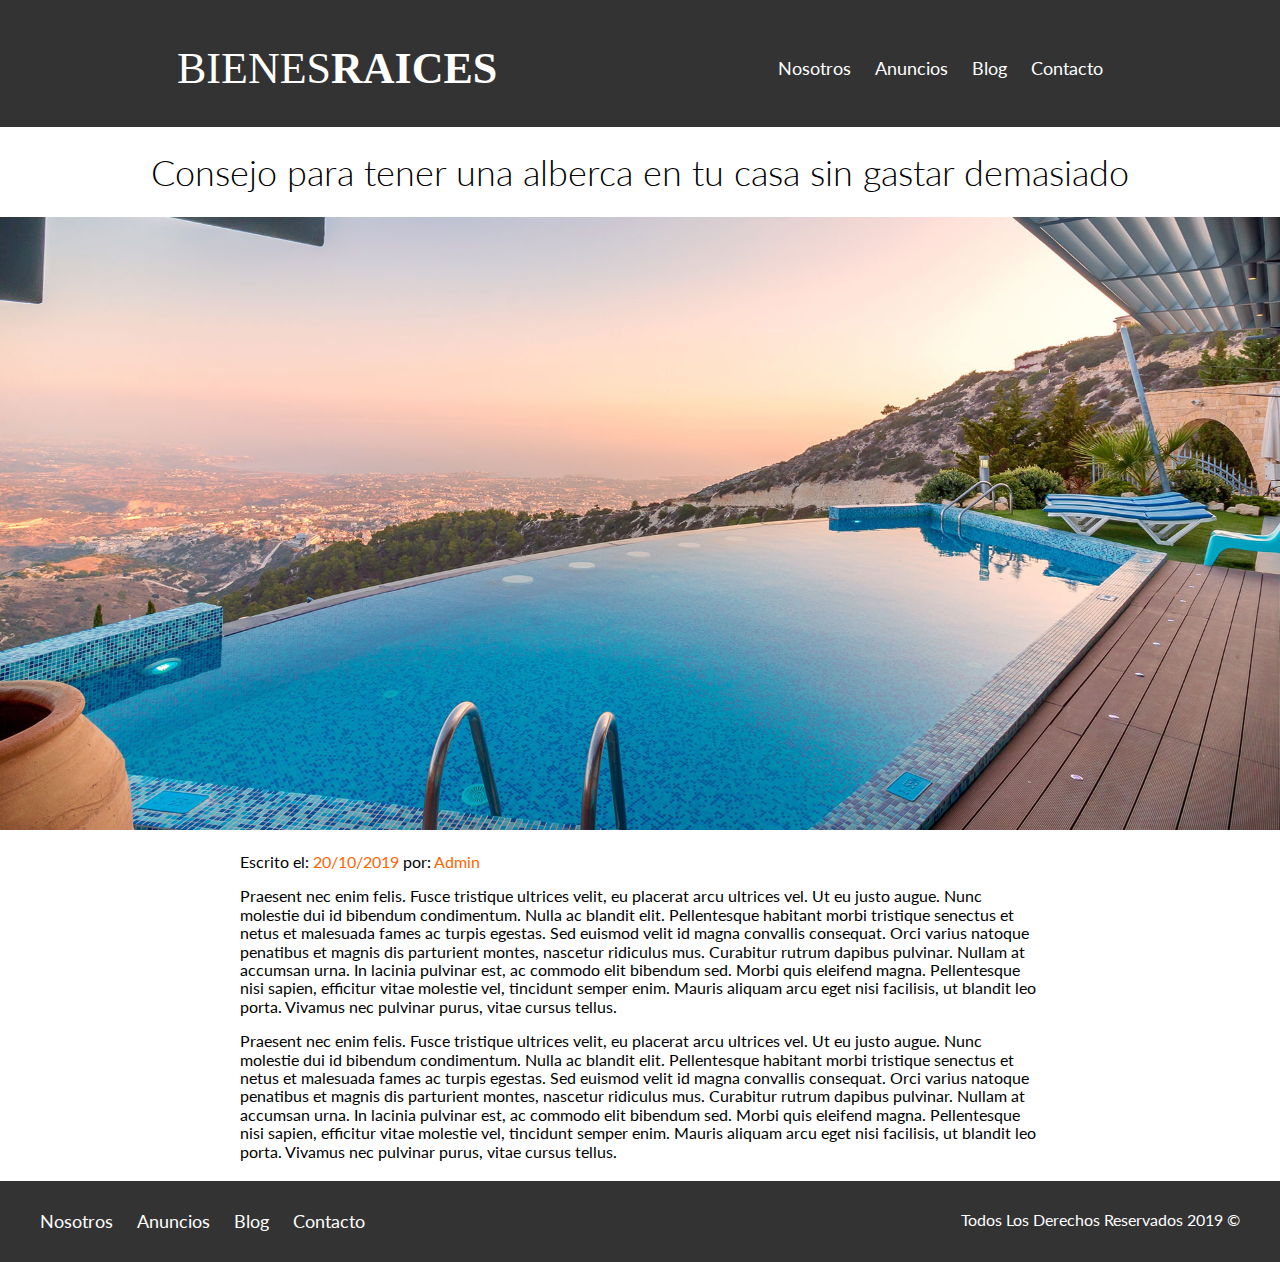
<file: entrada.html>
<!DOCTYPE html>
<html lang="en" dir="ltr">
  <head>
    <meta charset="utf-8">
    <title>Bienes Raices</title>
    <link href="https://fonts.googleapis.com/css?family=Lato" rel="stylesheet">
    <link rel="stylesheet" href="css/normalize.css">
    <link rel="stylesheet" href="css/style.css">
  </head>

    <!--Bienes Raices logotipo, links, y parrafo-->
    <header class="site-header">
        <div class="contenedor contenido">
            <div class="barra">
                <a href="index.html">
                    <img src="img/logo.svg" alt="Logotipo de Bienes Raices">
                </a>

                <nav class="navegacion "><!--Ventanas de navegacion-->
                    <a href="nosotros.html">Nosotros</a>
                    <a href="anuncios.html">Anuncios</a>
                    <a href="blog.html">Blog</a>
                    <a href="contacto.html">Contacto</a>
                </nav>
            </div>
           
        </div><!--Contenedor-->
    </header><!--Header-->

    <h1 class="fuenteW centrar-texto">Consejo para tener una alberca en tu casa sin gastar demasiado</h1>
    <img src="img/destacada2.jpg" alt="Imagen Principal">

    <main class="contenedor seccion contenido-centrado texto-entrada">
        
        <p>Escrito el: <span>20/10/2019</span> por: <span>Admin</span></p>

        <p>Praesent nec enim felis. Fusce tristique ultrices velit,
        eu placerat arcu ultrices vel. Ut eu justo augue. Nunc molestie
        dui id bibendum condimentum. Nulla ac blandit elit. Pellentesque
        habitant morbi tristique senectus et netus et malesuada fames ac
        turpis egestas. Sed euismod velit id magna convallis consequat.
        Orci varius natoque penatibus et magnis dis parturient montes,
        nascetur ridiculus mus. Curabitur rutrum dapibus pulvinar.
        Nullam at accumsan urna. In lacinia pulvinar est, ac commodo elit
        bibendum sed. Morbi quis eleifend magna. Pellentesque nisi sapien,
        efficitur vitae molestie vel, tincidunt semper enim. Mauris aliquam
        arcu eget nisi facilisis, ut blandit leo porta. Vivamus nec pulvinar purus,
        vitae cursus tellus.</p>

        <p>Praesent nec enim felis. Fusce tristique ultrices velit,
        eu placerat arcu ultrices vel. Ut eu justo augue. Nunc molestie
        dui id bibendum condimentum. Nulla ac blandit elit. Pellentesque
        habitant morbi tristique senectus et netus et malesuada fames ac
        turpis egestas. Sed euismod velit id magna convallis consequat.
        Orci varius natoque penatibus et magnis dis parturient montes,
        nascetur ridiculus mus. Curabitur rutrum dapibus pulvinar.
        Nullam at accumsan urna. In lacinia pulvinar est, ac commodo elit
        bibendum sed. Morbi quis eleifend magna. Pellentesque nisi sapien,
        efficitur vitae molestie vel, tincidunt semper enim. Mauris aliquam
        arcu eget nisi facilisis, ut blandit leo porta. Vivamus nec pulvinar purus,
        vitae cursus tellus.</p>
    </main>

    <!--final de la pagina-->
    <footer class="final-pg seccion">
        <div class="contenedor contenedor-final">
            <nav class="navegacion"> <!--Aplique mis estilos de iluminar los enlaces-->
                <a href="nosotros.html">Nosotros</a>
                <a href="anuncios.html">Anuncios</a>
                <a href="blog.html">Blog</a>
                <a href="contacto.html">Contacto</a>
            </nav>
            <p class="copyright"> Todos Los Derechos Reservados 2019 &copy; </p>
        </div>
    </footer>

  </body>
</html>
</file>
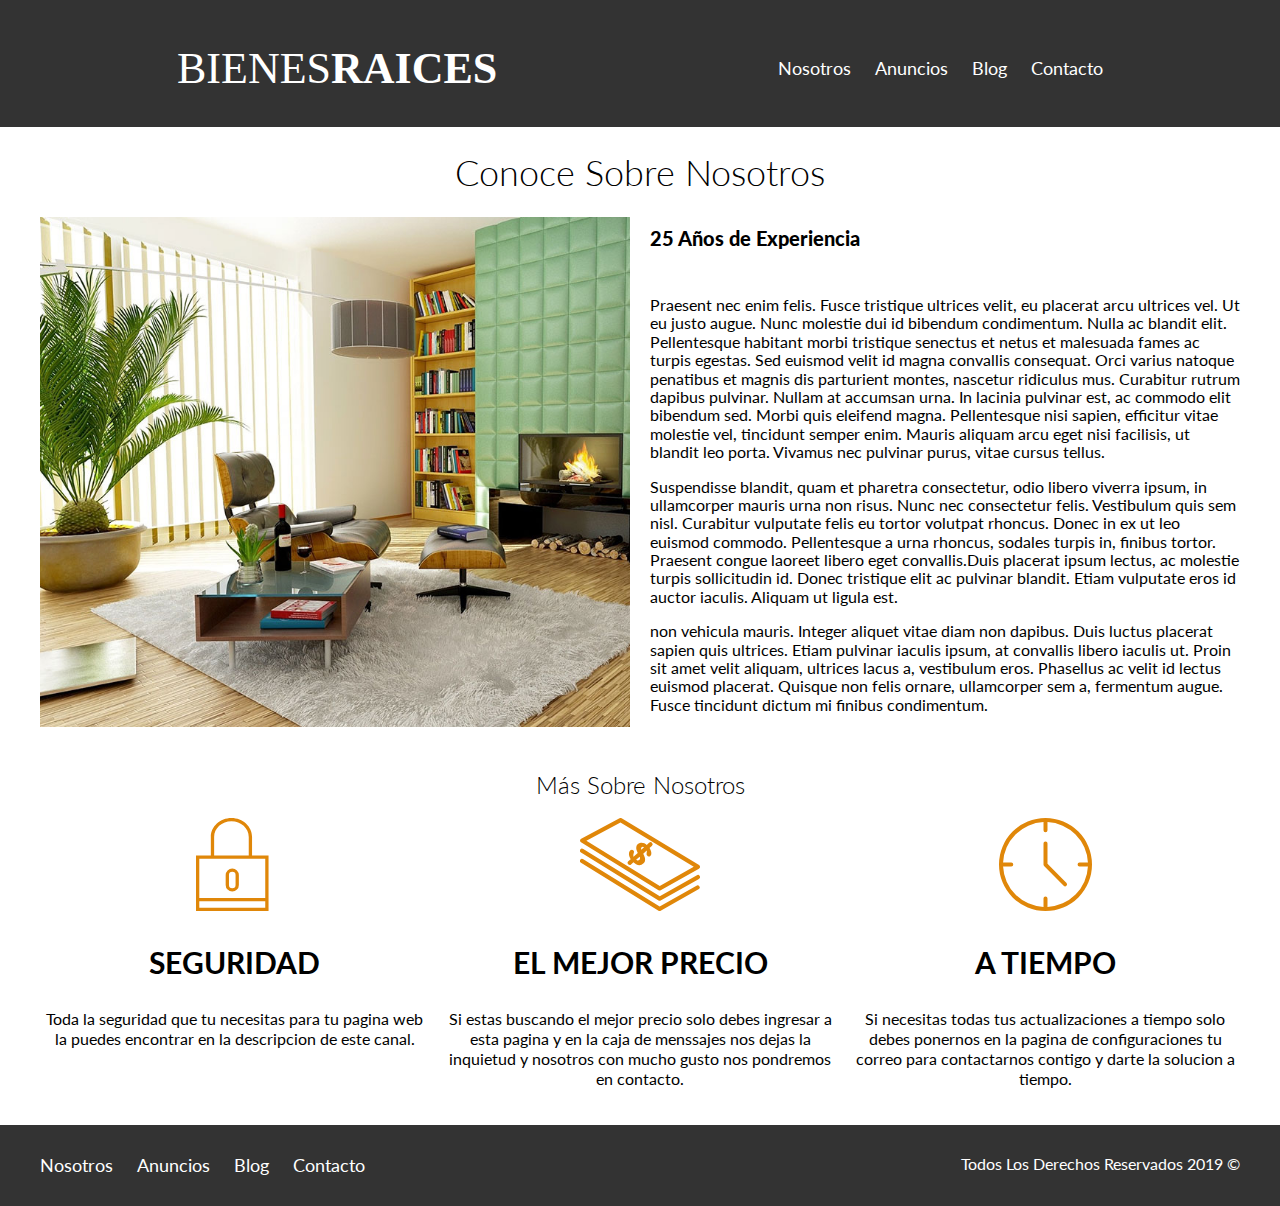
<file: nosotros.html>
<!DOCTYPE html>
<html lang="en" dir="ltr">
  <head>
    <meta charset="utf-8">
    <title>Bienes Raices</title>
    <link href="https://fonts.googleapis.com/css?family=Lato" rel="stylesheet">
    <link rel="stylesheet" href="css/normalize.css">
    <link rel="stylesheet" href="css/style.css">
  </head>

    <!--Bienes Raices logotipo, links, y parrafo-->
    <header class="site-header">
        <div class="contenedor contenido">
            <div class="barra">
                <a href="index.html">
                    <img src="img/logo.svg" alt="Logotipo de Bienes Raices">
                </a>

                <div class="mobile-menu">
                    <a href="#navegacion">
                        <img src="img/barras.svg" alt="Icono Menu">
                    </a>
                </div>
                
                <nav id = "navegacion" class="navegacion "><!--Ventanas de navegacion-->
                    <a href="nosotros.html">Nosotros</a>
                    <a href="anuncios.html">Anuncios</a>
                    <a href="blog.html">Blog</a>
                    <a href="contacto.html">Contacto</a>
                </nav>
            </div>
           
        </div><!--Contenedor-->
    </header><!--Header-->

    <main class="contenedor">

        <h1 class="fuenteW centrar-texto">Conoce Sobre Nosotros</h1>

        <div class="contenido-nosotros">

            <div class="imagen">
                <img src="img/nosotros.jpg" alt="Imagen Sobre Nosotros">
            </div>
                
            <div class="texto-nosotros">
                <blockquote>25 Años de Experiencia</blockquote>

                <p>Praesent nec enim felis. Fusce tristique ultrices velit,
                    eu placerat arcu ultrices vel. Ut eu justo augue. Nunc molestie
                    dui id bibendum condimentum. Nulla ac blandit elit. Pellentesque
                    habitant morbi tristique senectus et netus et malesuada fames ac
                    turpis egestas. Sed euismod velit id magna convallis consequat.
                    Orci varius natoque penatibus et magnis dis parturient montes,
                    nascetur ridiculus mus. Curabitur rutrum dapibus pulvinar.
                    Nullam at accumsan urna. In lacinia pulvinar est, ac commodo elit
                    bibendum sed. Morbi quis eleifend magna. Pellentesque nisi sapien,
                    efficitur vitae molestie vel, tincidunt semper enim. Mauris aliquam
                    arcu eget nisi facilisis, ut blandit leo porta. Vivamus nec pulvinar purus,
                    vitae cursus tellus.</p>
                
                <p>Suspendisse blandit, quam et pharetra consectetur, odio libero viverra
                    ipsum, in ullamcorper mauris urna non risus. Nunc nec consectetur felis.
                    Vestibulum quis sem nisl. Curabitur vulputate felis eu tortor volutpat
                    rhoncus. Donec in ex ut leo euismod commodo. Pellentesque a urna rhoncus,
                    sodales turpis in, finibus tortor. Praesent congue laoreet libero eget 
                    convallis.Duis placerat ipsum lectus, ac molestie turpis sollicitudin id.
                    Donec tristique elit ac pulvinar blandit. Etiam vulputate eros id auctor
                    iaculis. Aliquam ut ligula est.</p>

                    <p>non vehicula mauris. Integer aliquet vitae diam non dapibus.
                    Duis luctus placerat sapien quis ultrices. Etiam pulvinar iaculis ipsum,
                    at convallis libero iaculis ut. Proin sit amet velit aliquam, ultrices lacus
                    a, vestibulum eros. Phasellus ac velit id lectus euismod placerat. Quisque
                    non felis ornare, ullamcorper sem a, fermentum augue. Fusce tincidunt dictum
                    mi finibus condimentum. 
                    </p> 

                  
            </div>
            
        </div>
    </main>

    <!--Seccion mas sobre nosotros-->
    <section class="contenedor seccion contenido">
        <h2 class="fuenteW centrar-texto">Más Sobre Nosotros</h2>
        <div class="icono-nosotros">
            <div class="icono">
                <img src="img/icono1.svg" alt="Icono Seguridad">
                <h3>Seguridad</h3>
                <p>Toda la seguridad que tu necesitas para tu pagina
                  web la puedes encontrar en la descripcion de este
                  canal.</p>
            </div class="icono">

            <div class="icono">
                <img src="img/icono2.svg" alt="Icono Precio">
                <h3>El Mejor Precio</h3>
                <p>Si estas buscando el mejor precio solo debes ingresar
                  a esta pagina y en la caja de menssajes nos dejas la
                  inquietud y nosotros con mucho gusto nos pondremos en
                  contacto.</p>
            </div class="icono">

            <div class="icono">
                <img src="img/icono3.svg"  alt="Icono Tiempo">
                <h3>A Tiempo</h3>
                <p>Si necesitas todas tus actualizaciones a tiempo
                  solo debes ponernos en la pagina de configuraciones
                  tu correo para contactarnos contigo y darte la solucion
                  a tiempo.</p>
            </div class="icono">
        </div>
    </section>

    <!--final de la pagina-->
    <footer class="final-pg seccion">
        <div class="contenedor contenedor-final">
            <nav class="navegacion"> <!--Aplique mis estilos de iluminar los enlaces-->
                <a href="nosotros.html">Nosotros</a>
                <a href="anuncios.html">Anuncios</a>
                <a href="blog.html">Blog</a>
                <a href="contacto.html">Contacto</a>
            </nav>
            <p class="copyright"> Todos Los Derechos Reservados 2019 &copy; </p>
        </div>
    </footer>

  </body>
</html>
</file>
<file: css/style.css>
html{
  box-sizing: border-box;
  font-size: 62.5%; /*Reset para Rems -62.5% = 10px de 16px*/
}
*, *:before, *:after {
    box-sizing: inherit;
}
body{/*Para fuentes gratis usar Google Fonts*/
  font-family:  'Lato', sans-serif;
  font-size: 1.6rem;
}
/*Globales*/
img{
  max-width: 100%;
}
.contenedor{
  max-width: 120rem;/* = 1200px*/
  margin: 0 auto;
}
h1{
  font-size: 3.6rem;
}
h2{
  font-size: 2.4rem;
}
h3{
  font-size: 3rem;
}
h4{
  font-size: 3rem;
}
/*utilidades*/
.seccion{
  margin-top: 2rem; /*Darle espacio de */
  margin-bottom: 2rem;
}
.fuenteW{
  font-weight: 300;/*tipo de fuente para cualquiera que lo utilice en su class=""*/
}
.centrar-texto{/*Centrar el texto funcion*/
  text-align: center;
}
.d-block{
  display: block!important;
}

.contenido-centrado{
  max-width: 800px;/*En este caso el tamaño del texto en la pg anuncio.html para que no
                    me muestre tan grande el parrafo y me ocupe toda la pantalla y 
                    demas utilidades de la pagina web como el blog*/
}

/*Botones*/
.boton{
  color: #ffffff;
  font-weight: 700;
  text-decoration: none;
  font-size: 1.8rem;
  padding: 1rem 3rem;
  margin-top: 3rem;
  display: inline-block;
  text-align: center;
  border: none;
  display: block;
  flex: 0 0 100%;/*En este caso cuando el boton ese reducido tome el 100% del tamañap
                  que haya disponible*/
}
@media (min-width: 768px) {
  .boton{
    display: inline-block;/*Para que tome bien los margin y los pading*/
    flex: 0 0 auto;
  }
}
.boton:hover{
  cursor: pointer;/*Para cuando el curso se localice encima de una link cambie su estilo a una mano*/ 
}
.boton-naranja{
  background-color: #E08709;
}
.boton-verde{
  align-items: right;
  background-color: #71B100;
}

/* header*/
.site-header{/*Esta es para Pagina De Nosotros*/
  background-color: #333333;
  padding: 1rem 0 3rem 0;

}

.site-header.inicio{
  background: url(../img/header.jpg);/*Imagen de fondo inicio pagina*/
  background-position: center center;
  background-size: cover;
  height: 100vh;
  min-width: 60rem;/* = 600px*/
}
.contenido{
  height: 100%;
  display: flex;
  flex-direction: column;
  justify-content: space-between;
  text-align: center;
}
@media (min-width: 768px) {
  .contenido{
    text-align: left;
  }
}
.contenido h1 {
  color: #ffffff;
  padding-bottom: 2rem;
  max-width: 60rem; /*corta la cadena Venta de Casas y Departamentos Exclusivos de Lujo*/
  line-height: 1.8;
}
.barra{
  padding-top: 3rem;/* = 30pxNos ayuda a dejar un espacio en la parte inferior de la pagina*/
}
@media (min-width: 768px) {
  .barra{
    display: flex;
    justify-content: space-around;
    align-items: center; /*Me alinea los enlaces a la par del nombre de BienesRaices*/
  }
}
/*Navegacion*/
.navegacion a {
  color: #ffffff;/*Color Blanco*/
  text-decoration: none;/*Quitar la decoracion de la linea de los enlaces del encabezado*/
  font-size: 2.2rem;
  display: block;/*En este caso cuando estemos en un dispositivo movil van a bajar en pila los 
                  enlaces*/
}
@media (min-width: 768px) {/*En este caso es para que vuelva a su posicion en la que estaba
                            cuando esta la pantalla grande*/
  .navegacion a{
    display: inline-block;
    font-size: 1.8rem;/* = 18px*/
    margin-right: 2rem;/* = 20px Separar los enlaces de encabezado*/
  }
  .navegacion a:last-of-type{
    margin: 0;
  }
}
.navegacion a:hover{/*Que se vea los enlaces de colores*/
  color: #27D8D0;
}
.mobile-menu img {
  width: 5rem;
}
@media (min-width: 768px) {
  .mobile-menu{
    display: none     
  }
}
.navegacion{/*En este caso se utiliza para que no se vean los iconos solo si
              utilizan el icono de menu*/
  display: none
}
.navegacion:target{/*Cuando damos click en las barras nos muestra los demas links*/
  display: block
}
@media (min-width: 768px) {
  .navegacion{
    display: block
  }
}
/*Iconos nosotros*/
@media (min-width: 768px) {
  .icono-nosotros{/*Acomoda los iconos de mas sobre nosotros*/
    display: flex;
    justify-content: space-between;
  }
}

.icono{
  text-align: center;/*Alinear en el centro la seccion seguridad, el mejor precio, a Tiempo*/
}
@media (min-width: 768px) {
  .icono{
    flex-basis: calc(33.3% - 1rem);
  }
}
.icono h3{
  text-transform: uppercase;/*poner en mayuscalas en la secccion icono el titulo*/
}
.icono p{
  line-height: 2rem;
}
.icono-img{
  list-style: none;
  padding: 0;/*lleva todos los icono a margen con la letra*/
  display: flex;
  justify-content: space-evenly;
  max-width: 500px;/*Comprimir para el caso de anuncio.html para que ocupe todo el espacios
                    disponible*/
  flex: 1;/*Para solucionar en pg anuncio.hmtl, sirve para que los iconos crescan porqu
            se comprimen, o se muestran asi entonces es una solucion*/
}
.icono-img li{
  /*flex: 1;*/
  display: flex;
}
.icono-img li img{
  margin-right: 2rem;/*separacion entre la imagen y el numero*/
}

/*Anuncios*/
@media (min-width: 768px) {
  .contenedor-anuncios{
    display: flex;
    justify-content: space-between;
    flex-wrap: wrap;/*Esta Propiedad hace que no me muestre los anuncios seguidos
                      sino que haga que me los separe, comentar esta linea para ver
                      el cambio*/
  }
}
.anuncio{
  border: 0.1rem solid #B5B5B5;
  background-color: #F5F5F5;
  margin-bottom: 2rem;/*Separacion entre los anuncios arriba y abajo*/
}
@media (min-width: 768px) {
  .anuncio{
    /*flex-grow: 0;Aumentar el tamaño de las cajas de anucios
    flex-shrink: 0;Esto sirve para que nos se encojan los anuncios
                    porque cada vez que ingrese un nuevo anucncio se va 
                    a ir agregando como una lista y se van a encoger todos*/
    flex-basis: calc(33.3% - 1rem);
  }
}
.contenido-anuncio{/*separa el espacio de los bordes*/
  padding: 2rem;
}
.contenido-anuncio h3,
contenido-anuncio p{
  margin: 0;
}
.precio{
  color: #71B100;/*Poner un color diferente al precio*/
}
.ver-todas{
  display: flex;
  justify-content: flex-end;

}
/*contactanos*/
.site-contacto{
  background: url(../img/encuentra.jpg);
  background-position: center center;
  background-size: cover;
  height: 40rem;
  display: flex;
  align-items: center;
  margin-top: 2rem;
}
.contenido-contacto{
  flex: 0 0 95%;/*En este caso no toma todo el espacio disponible para tablet o movil*/
  color:#ffffff;
}
.contenido-contacto p{
  font-size: 1.8rem;
}

/*Seccion del blog*/
@media (min-width: 768px) {
  .seccion-blog{

    display: flex;
    justify-content: space-between;
  }
  .seccion-blog .blog{
    flex-basis: 60%;
  }
  .seccion-blog .testimoniales{
    flex-basis: calc(40% - 2rem);
  }
}

/*Seccion imagen del blog*/
.entrada-blog{
 /*Separacion con el siguiente elemento*/
  margin-bottom: 2rem;
}
@media (min-width: 768px) {
  .entrada-blog{
    display: flex;
    justify-content: space-between;
  }
}
.entrada-blog:last-of-type{/*Eliminar franja inferior naranja*/
  margin-bottom: 0;
}
@media (min-width: 768px) {
  .entrada-blog .imagen{/*Le damos un tamaño de 40% para reducir la imagen*/
    flex-basis: 40%;
  }
  .entrada-blog .texto-entrada{/*Aqui separamos la letra un poco de la imagen*/
    flex-basis: calc(60% - 3rem);
  }
}

.texto-entrada a{
  color: #000000;
  text-decoration: none;
}
.texto-entrada h4{
  margin: 0;
  line-height: 1.4;
}
.texto-entrada h4::after{/*Pseudo elementos despues despues de buscar hacer la raya verde
  y no se pueden seleccionar desde la pagina*/
content: "";
display: block;
width: 20rem;
height: .5rem;
background-color: rgb(41, 156, 21);
margin-top: 1rem;
}
.texto-entrada span{/*Cambiar color en partes del codigo con etiqueta span*/
color: #FE6400;
}
/*Testimoniales*/ /**/
.testimonial{
background-color: rgb(41, 156, 21);/*En este espacio le ponemos el color a la seccion Testimoniales*/
font-size: 2.5rem;
font-weight: 700;
padding: 2rem;/*le ponemos un espacio dentro del cuadro verde*/
color: #ffffff;/*Color de la letra*/
border-radius: 2rem;/*poner un estilo a la franja de testimoniales redondo en las esquinas*/
margin: 0em 1em;
}

.testimonial .nombre-cuota{/*Con esto llamamos una parte de nuestro codigo en un lugar especifico*/
text-align: right;/*Alinear hacia la derecha el autor del testimonial*/
font-style: italic;
letter-spacing: 0.04em;/*Espaciado entre letras*/
}

.testimonial blockquote::before{/*Poner algo antes de cieto elemento*/
content: '';
background-image: url(../img/comilla.svg);
height: 5rem;/*Le damos una altura a las comillas*/
width: 5rem;/*le damos un ancho a las comillas*/
display: block;/*Si no hay un display block no se puede monstrar la imagen*/
position: absolute;/*Posicional un elemento en un lugar en especifico*/
left: -2rem;
}

.testimonial blockquote{
position: relative;
padding-left: 5rem;/*Posicional todo el elemento del texto hacia la izquierda*/
font-weight: 300;/*Cambiar el tamaño de la letra para que sea un poco mas delgada*/
line-height: 1.1em;/*Espacio entre lineas aumentado*/
font-size: 1.15em;/*Tamaño de letra aumentado*/
letter-spacing: 0.05em;/*Espaciado entre letras*/
}

/*Seccion final-footer*/
.final-pg{
  background-color: #333333;
  margin: 0;

}
.contenedor-final{
  padding: 3rem 0;
  text-align: center;
}
@media (min-width: 768px) {
  .contenedor-final{
    display: flex;
    justify-content: space-between;
  }
}
.copyright{
  margin: 0;
  color: #ffffff;
}
.final-pg nav{
  display: none;
}
@media (min-width: 768px) {
  .final-pg nav{
    display: block;/*Para mostrar de nuevo los enlaces en el footer*/
  }
}

/*INTERNAS*/

/*Nosotros*/
@media (min-width: 768px) {
  .contenido-nosotros{
    display: grid; /*En esta parte se define por el numero de columnas o div
                    que hallan en la clase padre*/
    grid-template-columns: repeat(2, 1fr);/*se reparten entre dos columnas de 50%*/
    grid-column-gap: 2rem;/*Separacion entre las dos columnas*/
  }
}


.contenido-nosotros blockquote{
  font-weight: 900;
  font-size: 2rem;
  margin: 0;/*En este caso para que no tenga margen y se ajuste al texto
            comentar esta linea para ver lo que pasa*/
  padding: 1rem 0 3rem 0;/*Espacio del texto en la columna*/
}

/*Anuncio*/
.resumen-propiedad{
  display: flex;
  justify-content: space-between;
  align-items: center;/*Alinear verticalmente*/
}

/*Contacto*/
.contacto p{
  font-size: 1.4rem;
  color: #4f4f4f;
  margin: 2rem 0 0 0;/*Agrupar en la parte del contacto*/
}
legend{
  font-size: 2rem;/*Tamano de la letra en general*/
  color: #4f4f4f;/*Color de legend un poco mas claro de lo que estaba*/
}
label{
  font-weight: 700;/*El grueso de las lineas*/
  text-transform: uppercase;/*Manejo de mayusculas*/
  display: block; /*Para que tomen todo el espacio disponible*/
}

input:not([type="submit"]), /*En este caso no queria que se afectara el submit*/
textarea,
select
{
  padding: 1rem;
  display: block;
  width: 100%;
  background-color: #e1e1e1;
  margin-bottom: 2rem;
  border: none;
  border-radius: 1rem;
}

input[type="radio"]{
  width: auto;/*Esto significa que tome el ancho que requiera
                para los botones circulares*/
  margin: 0;
}

textarea{
   height: 20rem;
}

.forma-contacto{
  max-width:30rem;
  display: flex;
  justify-content: space-between;
  align-items: center;
}
</file>
